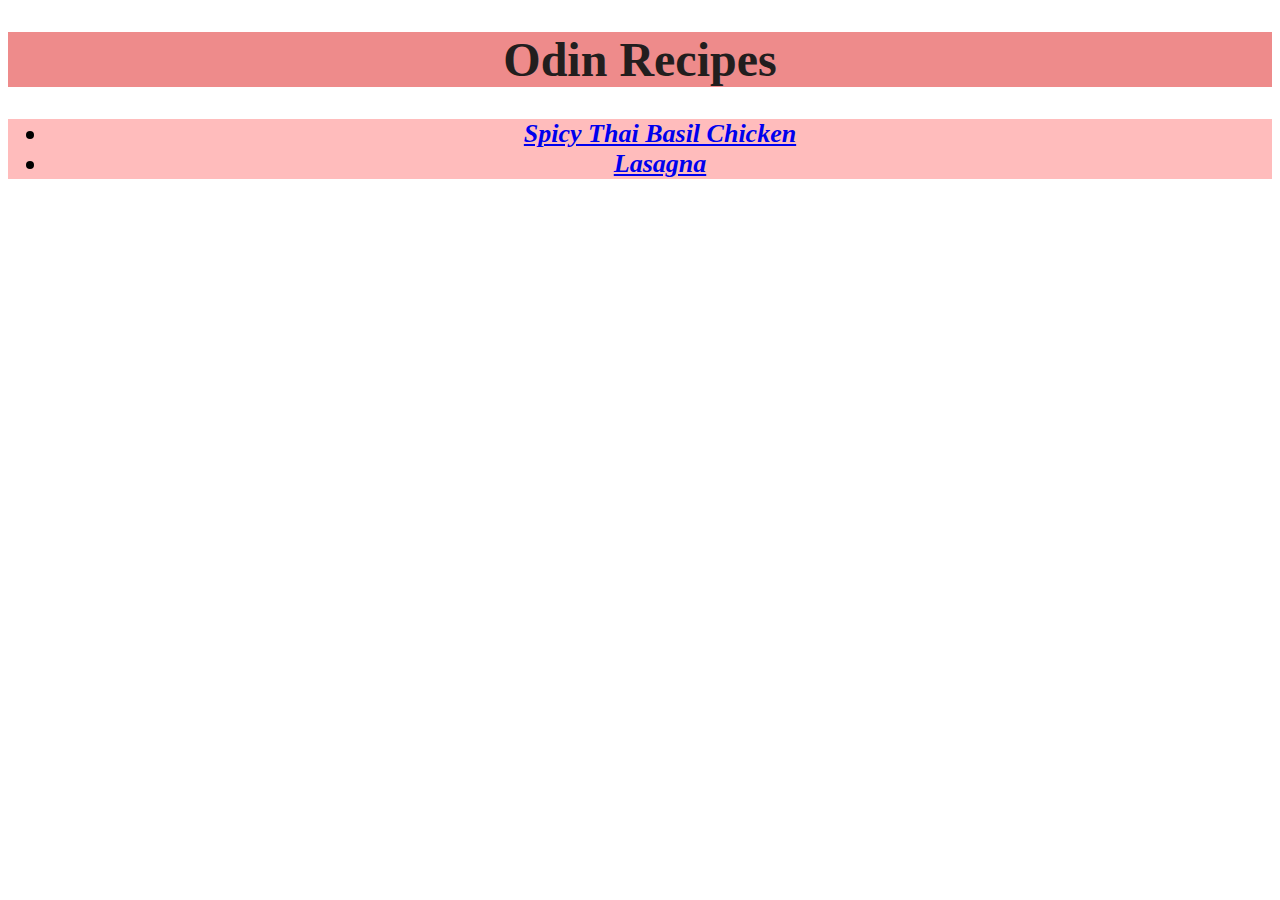
<file: index.html>
<!DOCTYPE html>
<html lang="en">
<head>
    <meta charset="UTF-8">
    <meta http-equiv="X-UA-Compatible" content="IE=edge">
    <meta name="viewport" content="width=device-width, initial-scale=1.0">
    <title>Recipes</title>
    <link rel="stylesheet" href="./index.css">
</head>
<body>
    <h1 id="header">
        <strong>Odin Recipes</strong>
    </h1>
    <em>
        <ul class="recipes">
            <li><a href="./recipes/spicy-thai-basil-chicken.html">Spicy Thai Basil Chicken</a></li>
            <li><a href="./recipes/lasagna.html">Lasagna</a></li>
        </ul>
    </em>
</body>
</html>
</file>
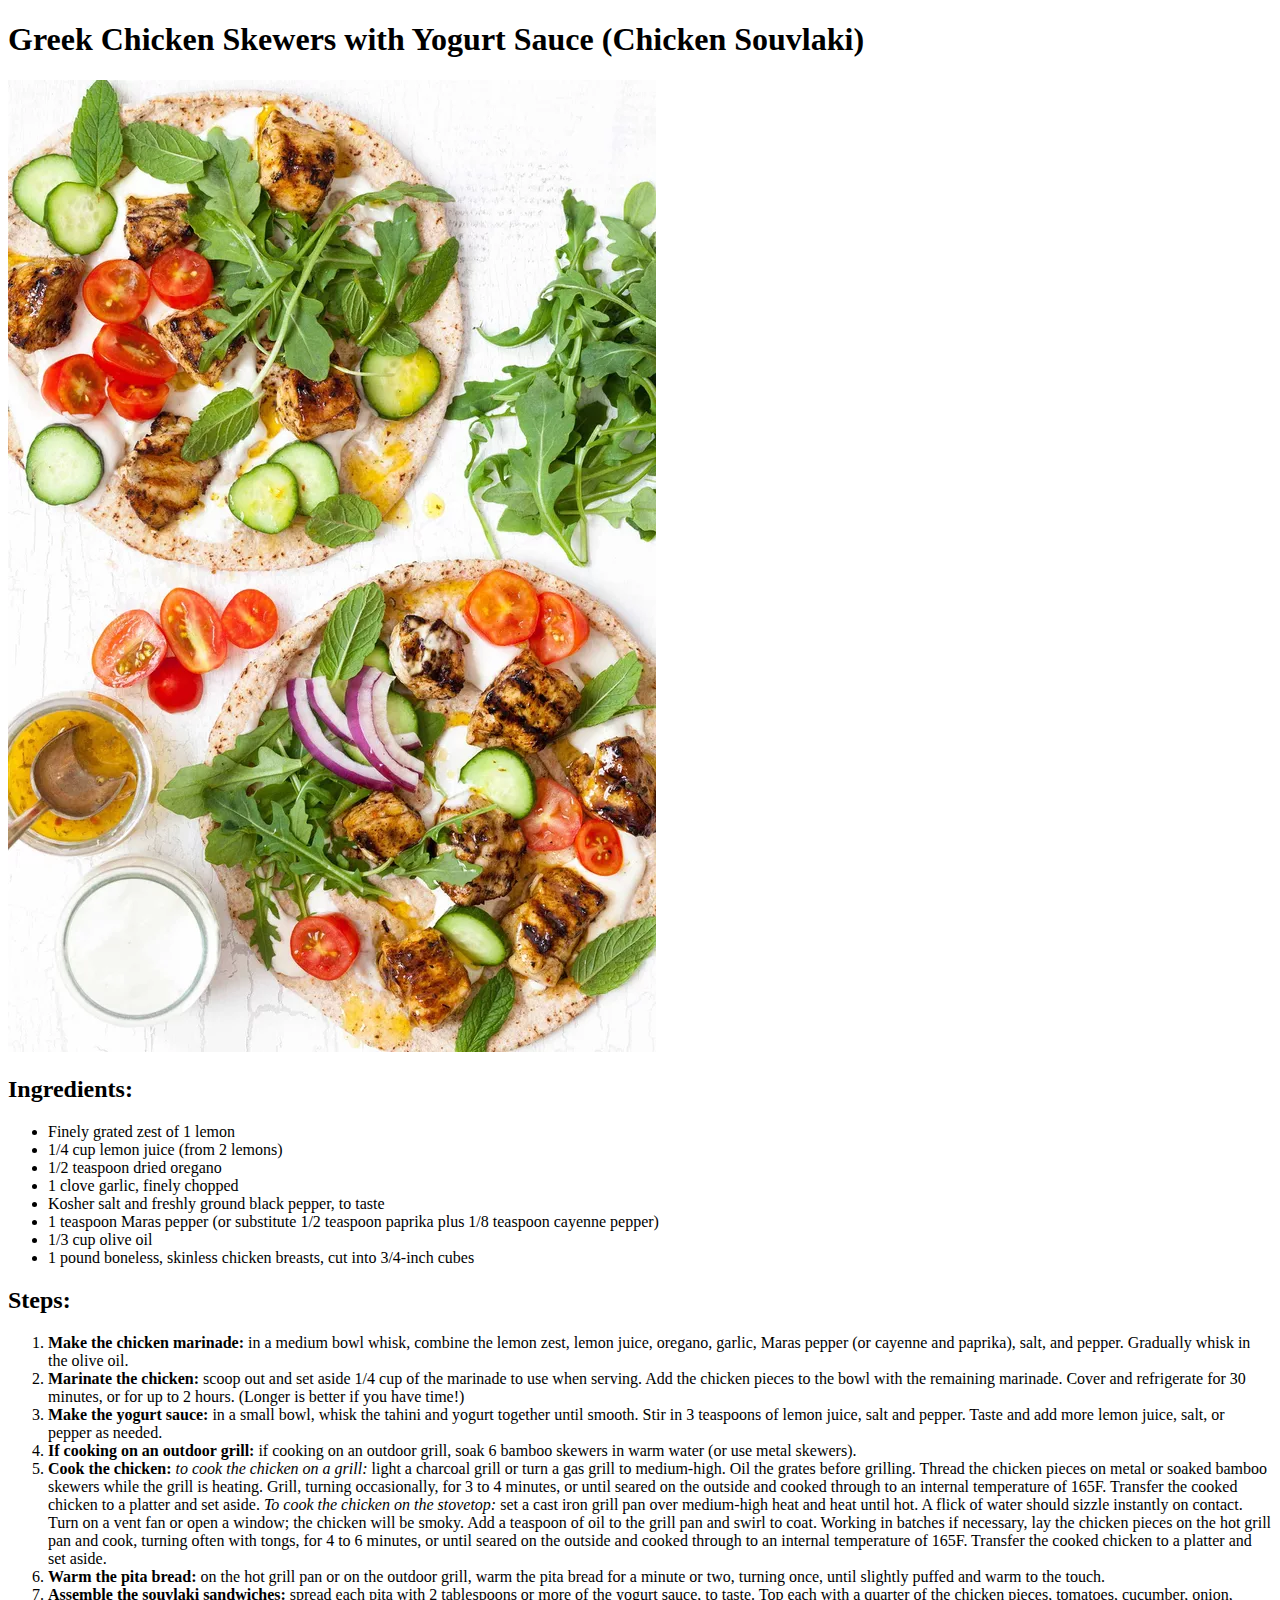
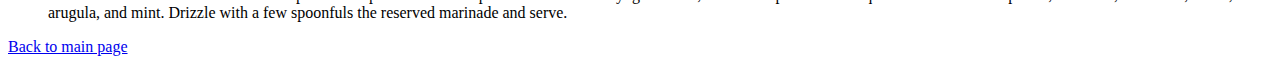
<file: recipes/greekChickenSkewers.html>
<!DOCTYPE html>
<html lang="en">
<head>
    <meta charset="UTF-8">
    <meta http-equiv="X-UA-Compatible" content="IE=edge">
    <meta name="viewport" content="width=device-width, initial-scale=1.0">
    <title>Document</title>
</head>
<body>
    <h1>Greek Chicken Skewers with Yogurt Sauce (Chicken Souvlaki)</h1>
    <img src="../images/greekChickenSkewers.webp" alt="an image of the Greek Chicken Skewers with Yogurt Sauce (Chicken Souvlaki)">
    <p></p>
    <h2>Ingredients:</h2>
    <ul>
        <li>Finely grated zest of 1 lemon</li>
        <li>1/4 cup lemon juice (from 2 lemons)</li>
        <li>1/2 teaspoon dried oregano</li>
        <li>1 clove garlic, finely chopped</li>
        <li>Kosher salt and freshly ground black pepper, to taste</li>
        <li>1 teaspoon Maras pepper (or substitute 1/2 teaspoon paprika plus 1/8 teaspoon cayenne pepper)</li>
        <li>1/3 cup olive oil</li>
        <li>1 pound boneless, skinless chicken breasts, cut into 3/4-inch cubes</li>
        
    </ul>

    <h2>Steps:</h2>
    <ol>
        <li><strong>Make the chicken marinade:</strong> in a medium bowl whisk, combine the lemon zest, lemon juice, oregano, garlic, Maras pepper (or cayenne and paprika), salt, and pepper. Gradually whisk in the olive oil.</li>
        <li><strong>Marinate the chicken:</strong> scoop out and set aside 1/4 cup of the marinade to use when serving. Add the chicken pieces to the bowl with the remaining marinade. Cover and refrigerate for 30 minutes, or for up to 2 hours. (Longer is better if you have time!)</li>
        <li><strong>Make the yogurt sauce:</strong> in a small bowl, whisk the tahini and yogurt together until smooth. Stir in 3 teaspoons of lemon juice, salt and pepper. Taste and add more lemon juice, salt, or pepper as needed.</li>
        <li><strong>If cooking on an outdoor grill:</strong> if cooking on an outdoor grill, soak 6 bamboo skewers in warm water (or use metal skewers).</li>
        <li><strong>Cook the chicken: </strong><em>to cook the chicken on a grill:</em> light a charcoal grill or turn a gas grill to medium-high. Oil the grates before grilling. Thread the chicken pieces on metal or soaked bamboo skewers while the grill is heating. Grill, turning occasionally, for 3 to 4 minutes, or until seared on the outside and cooked through to an internal temperature of 165F. Transfer the cooked chicken to a platter and set aside. <em>To cook the chicken on the stovetop:</em> set a cast iron grill pan over medium-high heat and heat until hot. A flick of water should sizzle instantly on contact. Turn on a vent fan or open a window; the chicken will be smoky. Add a teaspoon of oil to the grill pan and swirl to coat. Working in batches if necessary, lay the chicken pieces on the hot grill pan and cook, turning often with tongs, for 4 to 6 minutes, or until seared on the outside and cooked through to an internal temperature of 165F. Transfer the cooked chicken to a platter and set aside.</li>
        <li><strong>Warm the pita bread:</strong> on the hot grill pan or on the outdoor grill, warm the pita bread for a minute or two, turning once, until slightly puffed and warm to the touch.</li>
        <li><strong>Assemble the souvlaki sandwiches:</strong> spread each pita with 2 tablespoons or more of the yogurt sauce, to taste. Top each with a quarter of the chicken pieces, tomatoes, cucumber, onion, arugula, and mint. Drizzle with a few spoonfuls the reserved marinade and serve.</li>
    </ol>


    <a href="../index.html">Back to main page</a>
</body>
</html>
</file>
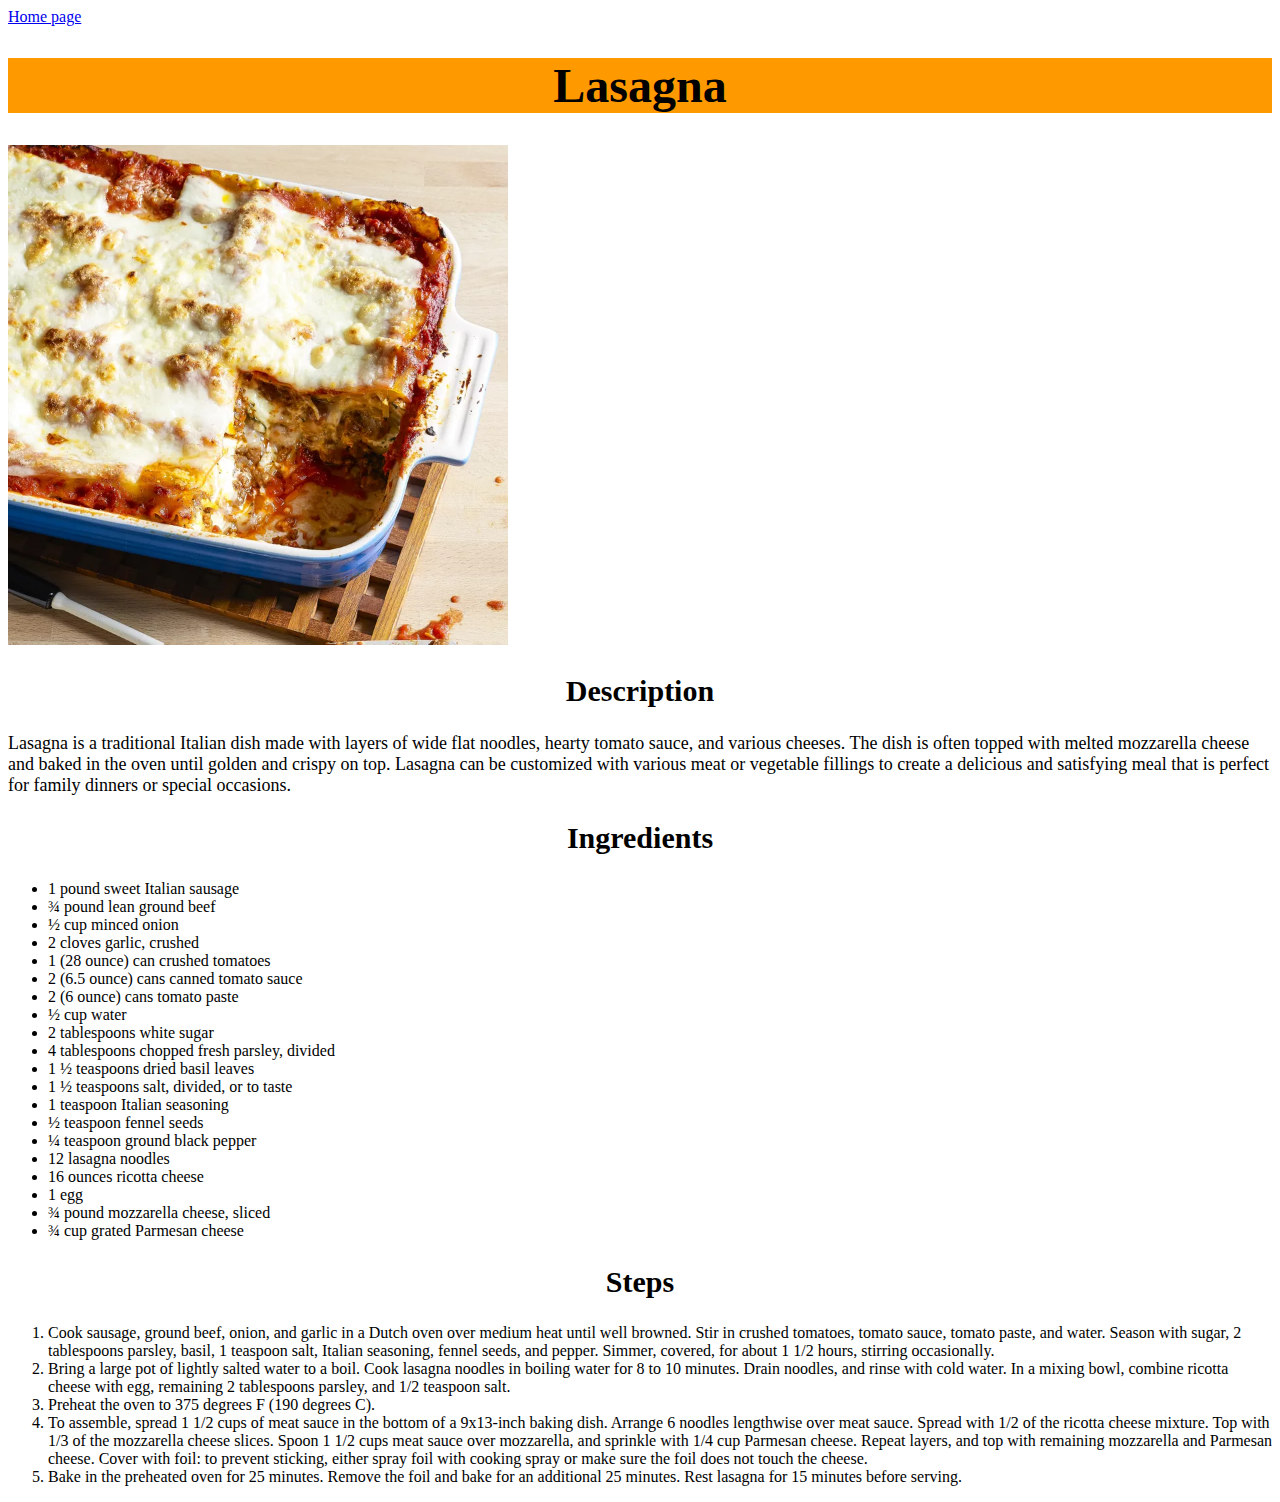
<file: recipes/lasagna.html>
<!DOCTYPE html>
<html lang="en">
<head>
    <meta charset="UTF-8">
    <meta http-equiv="X-UA-Compatible" content="IE=edge">
    <meta name="viewport" content="width=device-width, initial-scale=1.0">
    <title>Lasagna</title>
    <link rel="stylesheet" href="./recipes.css">
</head>
<body>
    <a href="../index.html">Home page</a>
    
    <h1 class="header main-header">Lasagna</h1>
    <img src="../img/lasagna.webp" alt="an image of cut lasagna in baking sheet">

    <h2 class="header">Description</h2>
    <p class="description">Lasagna is a traditional Italian dish made with layers of wide flat noodles, hearty tomato sauce, and various cheeses. The dish is often topped with melted mozzarella cheese and baked in the oven until golden and crispy on top. Lasagna can be customized with various meat or vegetable fillings to create a delicious and satisfying meal that is perfect for family dinners or special occasions.</p>
    
    <h2 class="header">Ingredients</h2>
    <ul class="list unordered">
        <li>1 pound sweet Italian sausage</li>
        <li>¾ pound lean ground beef</li>
        <li>½ cup minced onion</li>
        <li>2 cloves garlic, crushed</li>
        <li>1 (28 ounce) can crushed tomatoes</li>
        <li>2 (6.5 ounce) cans canned tomato sauce</li>
        <li>2 (6 ounce) cans tomato paste</li>
        <li>½ cup water</li>
        <li>2 tablespoons white sugar</li>
        <li>4 tablespoons chopped fresh parsley, divided</li>
        <li>1 ½ teaspoons dried basil leaves</li>
        <li>1 ½ teaspoons salt, divided, or to taste</li>
        <li>1 teaspoon Italian seasoning</li>
        <li>½ teaspoon fennel seeds</li>
        <li>¼ teaspoon ground black pepper</li>
        <li>12 lasagna noodles</li>
        <li>16 ounces ricotta cheese</li>
        <li>1 egg</li>
        <li>¾ pound mozzarella cheese, sliced</li>
        <li>¾ cup grated Parmesan cheese</li>
    </ul>

    <h2 class="header">Steps</h2>
    <ol class="list ordered">
        <li>Cook sausage, ground beef, onion, and garlic in a Dutch oven over medium heat until well browned. Stir in crushed tomatoes, tomato sauce, tomato paste, and water. Season with sugar, 2 tablespoons parsley, basil, 1 teaspoon salt, Italian seasoning, fennel seeds, and pepper. Simmer, covered, for about 1 1/2 hours, stirring occasionally.</li>
        <li>Bring a large pot of lightly salted water to a boil. Cook lasagna noodles in boiling water for 8 to 10 minutes. Drain noodles, and rinse with cold water. In a mixing bowl, combine ricotta cheese with egg, remaining 2 tablespoons parsley, and 1/2 teaspoon salt.</li>
        <li>Preheat the oven to 375 degrees F (190 degrees C).</li>
        <li>To assemble, spread 1 1/2 cups of meat sauce in the bottom of a 9x13-inch baking dish. Arrange 6 noodles lengthwise over meat sauce. Spread with 1/2 of the ricotta cheese mixture. Top with 1/3 of the mozzarella cheese slices. Spoon 1 1/2 cups meat sauce over mozzarella, and sprinkle with 1/4 cup Parmesan cheese. Repeat layers, and top with remaining mozzarella and Parmesan cheese. Cover with foil: to prevent sticking, either spray foil with cooking spray or make sure the foil does not touch the cheese.</li>
        <li>Bake in the preheated oven for 25 minutes. Remove the foil and bake for an additional 25 minutes. Rest lasagna for 15 minutes before serving.</li>
    </ol>
</body>
</html>
</file>
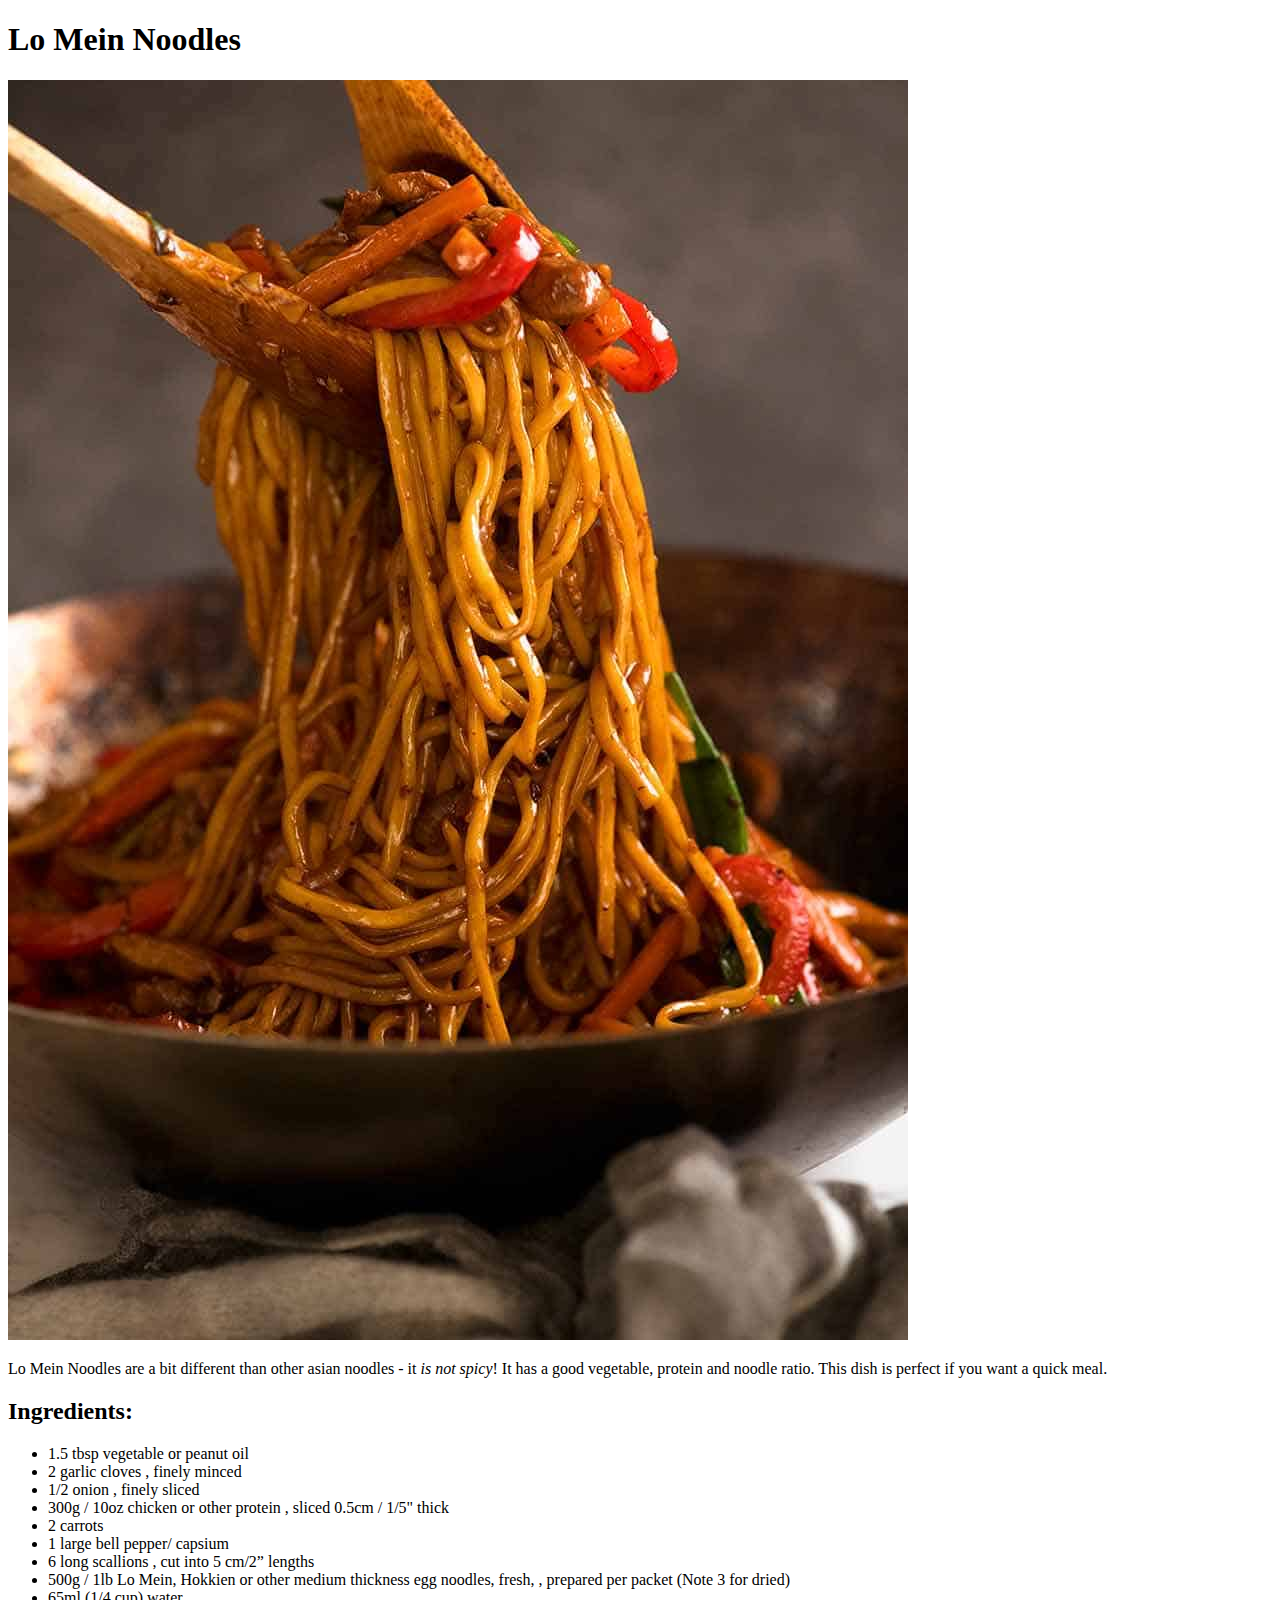
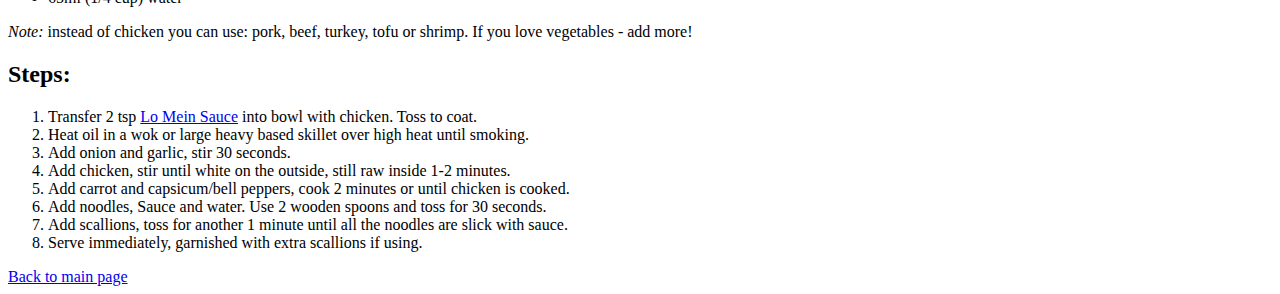
<file: recipes/loMeinNoodles.html>
<!DOCTYPE html>
<html lang="en">
<head>
    <meta charset="UTF-8">
    <meta http-equiv="X-UA-Compatible" content="IE=edge">
    <meta name="viewport" content="width=device-width, initial-scale=1.0">
    <title>Document</title>
</head>

<body>
    <h1>Lo Mein Noodles</h1>
    <img src="../images/loMeinNoodles.jpg" alt="an image of the Lo Mein Noodles">
    <p>Lo Mein Noodles are a bit different than other asian noodles - it <em>is not spicy</em>! It has a good vegetable, protein and noodle ratio. This dish is perfect if you want a quick meal. </p>
    <h2>Ingredients:</h2>
    <ul>
        <li>1.5 tbsp vegetable or peanut oil</li>
        <li>2  garlic cloves , finely minced</li>
        <li>1/2 onion , finely sliced</li>
        <li>300g / 10oz chicken or other protein , sliced 0.5cm / 1/5" thick</li>
        <li>2 carrots</li>
        <li>1 large bell pepper/ capsium</li>
        <li>6 long scallions , cut into 5 cm/2” lengths</li>
        <li>500g / 1lb Lo Mein, Hokkien or other medium thickness egg noodles, fresh, , prepared per packet (Note 3 for dried)</li>
        <li>65ml (1/4 cup) water </li>
    </ul>
    <p><em>Note: </em>instead of chicken you can use: pork, beef, turkey, tofu or shrimp. If you love vegetables - add more! </p>

    <h2>Steps:</h2>
    <ol>
        <li>Transfer 2 tsp <a href="./loMeinSauce.html">Lo Mein Sauce</a> into bowl with chicken. Toss to coat.</li>
        <li>Heat oil in a wok or large heavy based skillet over high heat until smoking.</li>
        <li>Add onion and garlic, stir 30 seconds.</li>
        <li>Add chicken, stir until white on the outside, still raw inside 1-2 minutes.</li>
        <li>Add carrot and capsicum/bell peppers, cook 2 minutes or until chicken is cooked.</li>
        <li>Add noodles, Sauce and water. Use 2 wooden spoons and toss for 30 seconds.</li>
        <li>Add scallions, toss for another 1 minute until all the noodles are slick with sauce.</li>
        <li>Serve immediately, garnished with extra scallions if using.</li>
    </ol>


    <a href="../index.html">Back to main page</a>
</body>

</html>
</file>
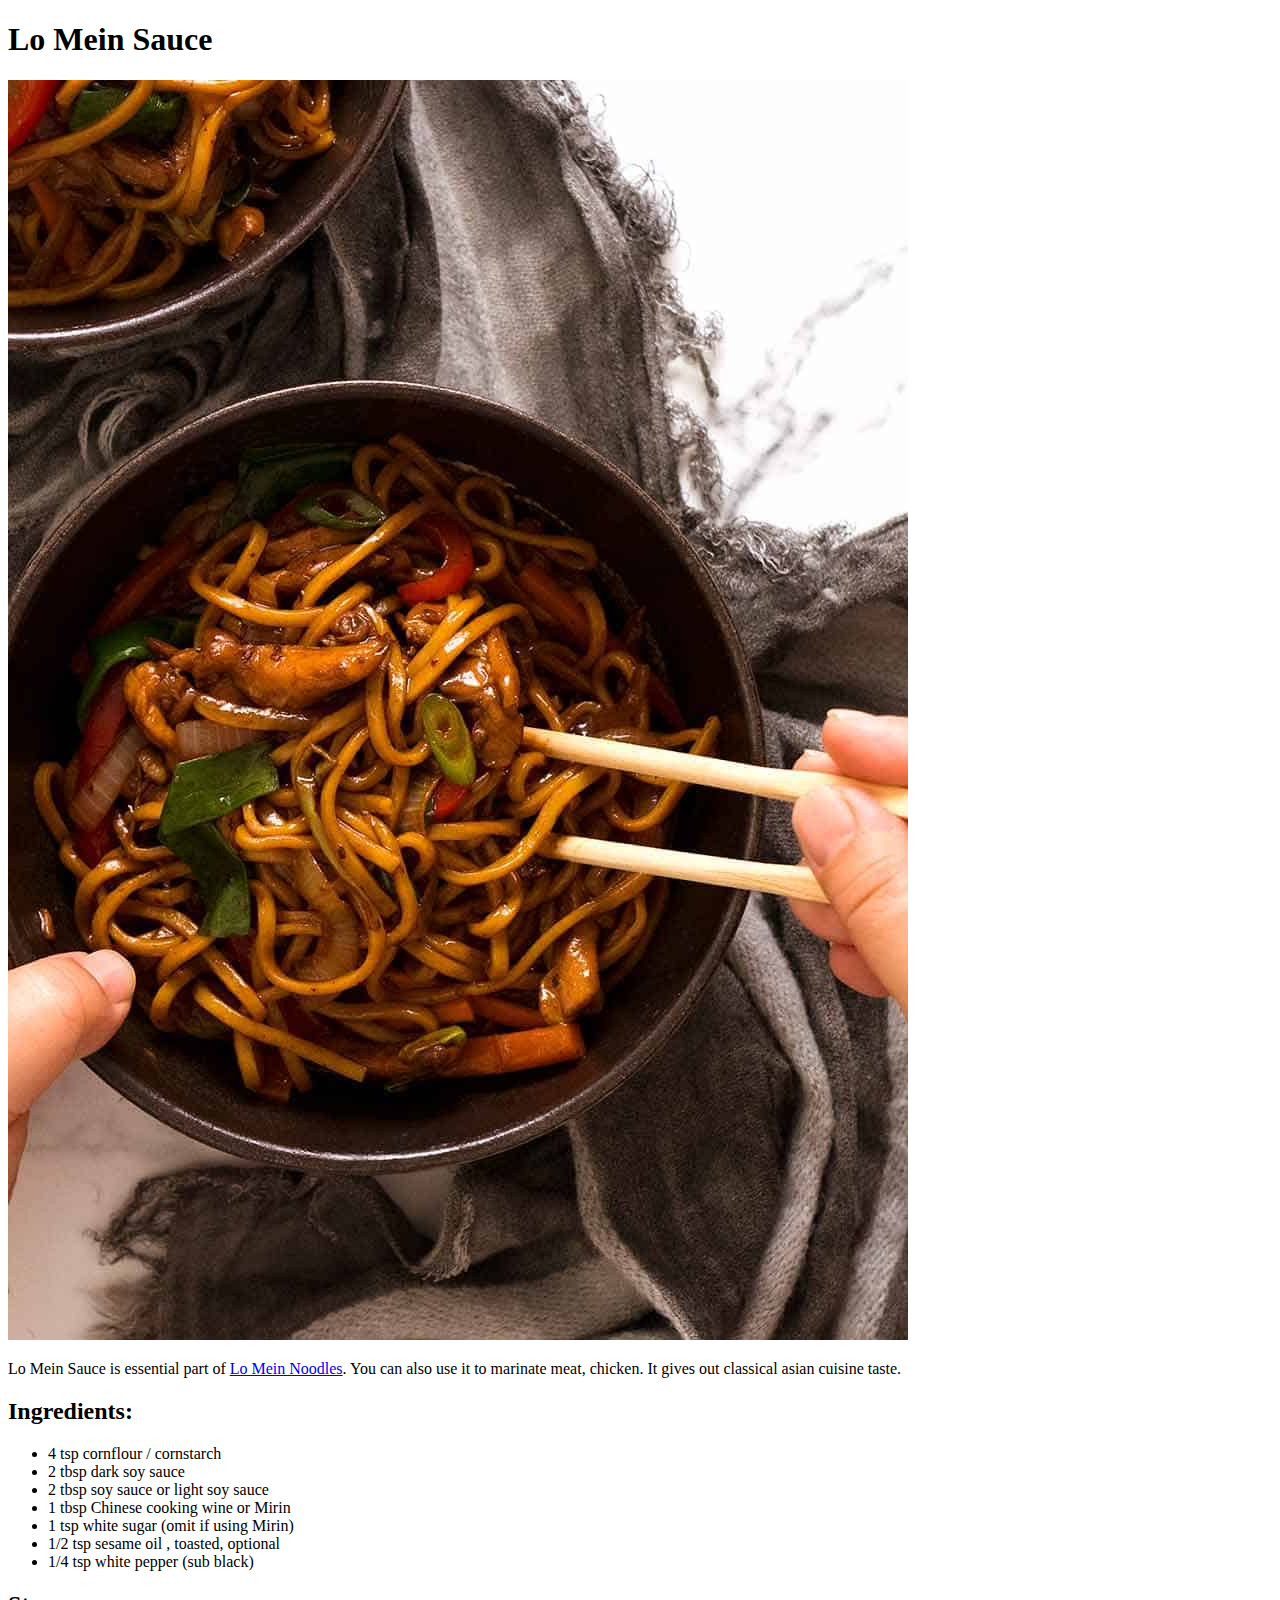
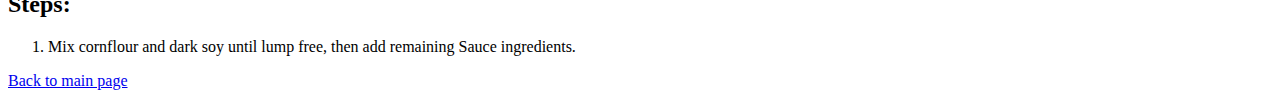
<file: recipes/loMeinSauce.html>
<!DOCTYPE html>
<html lang="en">
<head>
    <meta charset="UTF-8">
    <meta http-equiv="X-UA-Compatible" content="IE=edge">
    <meta name="viewport" content="width=device-width, initial-scale=1.0">
    <title>Document</title>
</head>
<body>
    <h1>Lo Mein Sauce</h1>
    <img src="../images/loMeinSauce.jpg" alt="an image of the Lo Mein Sauce">
    <p>Lo Mein Sauce is essential part of <a href="./loMeinNoodles.html">Lo Mein Noodles</a>. You can also use it to marinate meat, chicken. It gives out classical asian cuisine taste.
    <h2>Ingredients:</h2>
    <ul>
        <li>4 tsp cornflour / cornstarch</li>
        <li>2 tbsp dark soy sauce</li>
        <li>2 tbsp soy sauce or light soy sauce</li>
        <li>1 tbsp Chinese cooking wine or Mirin</li>
        <li>1 tsp white sugar (omit if using Mirin)</li>
        <li>1/2 tsp sesame oil , toasted, optional</li>
        <li>1/4 tsp white pepper (sub black)</li>
        
    </ul>

    <h2>Steps:</h2>
    <ol>
        <li> Mix cornflour and dark soy until lump free, then add remaining Sauce ingredients.</li>
    </ol>


    <a href="../index.html">Back to main page</a>
</body>
</html>
</file>
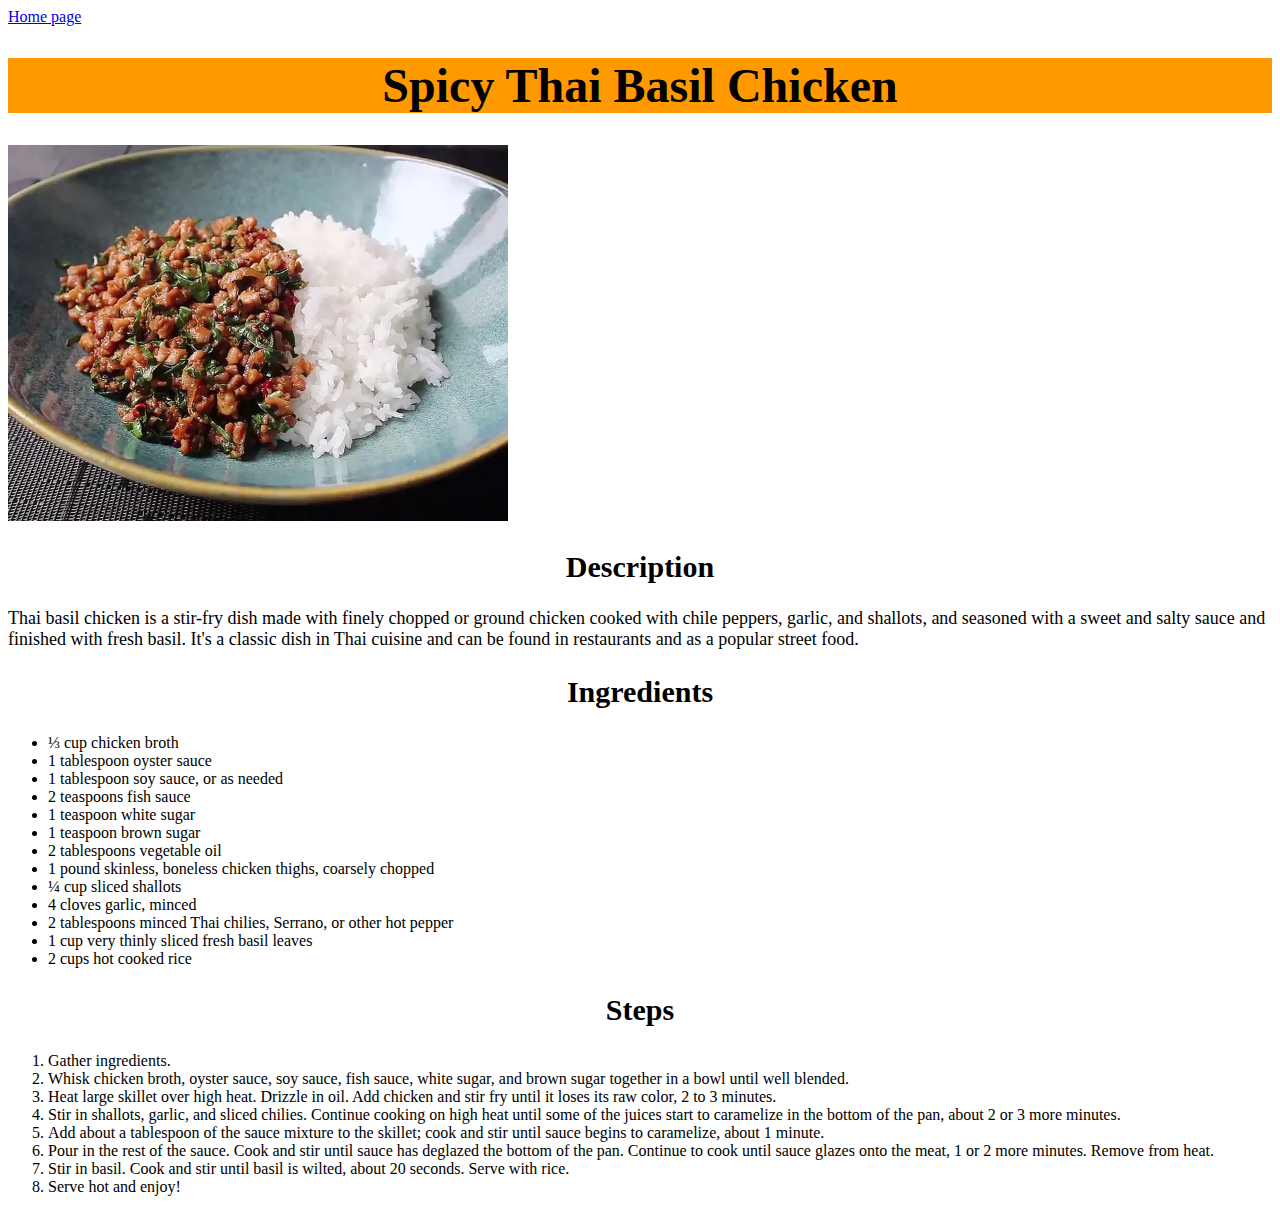
<file: recipes/spicy-thai-basil-chicken.html>
<!DOCTYPE html>
<html lang="en">
<head>
    <meta charset="UTF-8">
    <meta http-equiv="X-UA-Compatible" content="IE=edge">
    <meta name="viewport" content="width=device-width, initial-scale=1.0">
    <title>Thai Chicken</title>
    <link rel="stylesheet" href="./recipes.css">
</head>

<body>
    <a href="../index.html">Home page</a>
    
    <h1 class="header main-header">Spicy Thai Basil Chicken</h1>
    <img src="../img/thai-chicken.webp" alt="image of spicy thai basil chicken">
    
    <h2 class="header">Description</h2>
    <p class="description">Thai basil chicken is a stir-fry dish made with finely chopped or ground chicken cooked with chile peppers, garlic, and shallots, and seasoned with a sweet and salty sauce and finished with fresh basil. It's a classic dish in Thai cuisine and can be found in restaurants and as a popular street food.</p>
    
    <h2 class="header">Ingredients</h2>
    <ul class="list unordered">
        <li>⅓ cup chicken broth</li>
        <li>1 tablespoon oyster sauce</li>
        <li>1 tablespoon soy sauce, or as needed</li>
        <li>2 teaspoons fish sauce</li>
        <li>1 teaspoon white sugar</li>
        <li>1 teaspoon brown sugar</li>
        <li>2 tablespoons vegetable oil</li>
        <li>1 pound skinless, boneless chicken thighs, coarsely chopped</li>
        <li>¼ cup sliced shallots</li>
        <li>4 cloves garlic, minced</li>
        <li>2 tablespoons minced Thai chilies, Serrano, or other hot pepper</li>
        <li>1 cup very thinly sliced fresh basil leaves</li>
        <li>2 cups hot cooked rice</li>
    </ul>

    <h2 class="header">Steps</h2>
    <ol class="list ordered">
        <li>Gather ingredients.</li>
        <li>Whisk chicken broth, oyster sauce, soy sauce, fish sauce, white sugar, and brown sugar together in a bowl until well blended.</li>
        <li>Heat large skillet over high heat. Drizzle in oil. Add chicken and stir fry until it loses its raw color, 2 to 3 minutes.</li>
        <li>Stir in shallots, garlic, and sliced chilies. Continue cooking on high heat until some of the juices start to caramelize in the bottom of the pan, about 2 or 3 more minutes.</li>
        <li>Add about a tablespoon of the sauce mixture to the skillet; cook and stir until sauce begins to caramelize, about 1 minute.</li>
        <li>Pour in the rest of the sauce. Cook and stir until sauce has deglazed the bottom of the pan. Continue to cook until sauce glazes onto the meat, 1 or 2 more minutes. Remove from heat.</li>
        <li>Stir in basil. Cook and stir until basil is wilted, about 20 seconds. Serve with rice.</li>
        <li>Serve hot and enjoy!</li>
    </ol>
</body>
</html>
</file>
<file: index.css>
* {
    font-family: 'Times New Roman', Times, serif;
}

#header {
    background-color: rgb(238, 139, 139);
    color: rgb(34, 30, 30);
    font-size: 48px;
    font-weight: 700;
}

.recipes {
    background-color: rgb(255, 188, 188);
    font-size: 26px;
    font-weight: 550;
}

#header,
.recipes {
    text-align: center;
}
</file>
<file: recipes/recipes.css>
* {
    font-family: 'Times New Roman', Times, serif;
}

.header {
    font-weight: 700;
    font-size: 30px;
    text-align: center;
}

.main-header {
    font-size: 48px;
    background-color: rgb(255, 153, 0);
}

.description {
    font-size: 18px;
}

.list {
    font-size: 16px;
}

img {
    height: auto;
    width: 500px;
}
</file>
